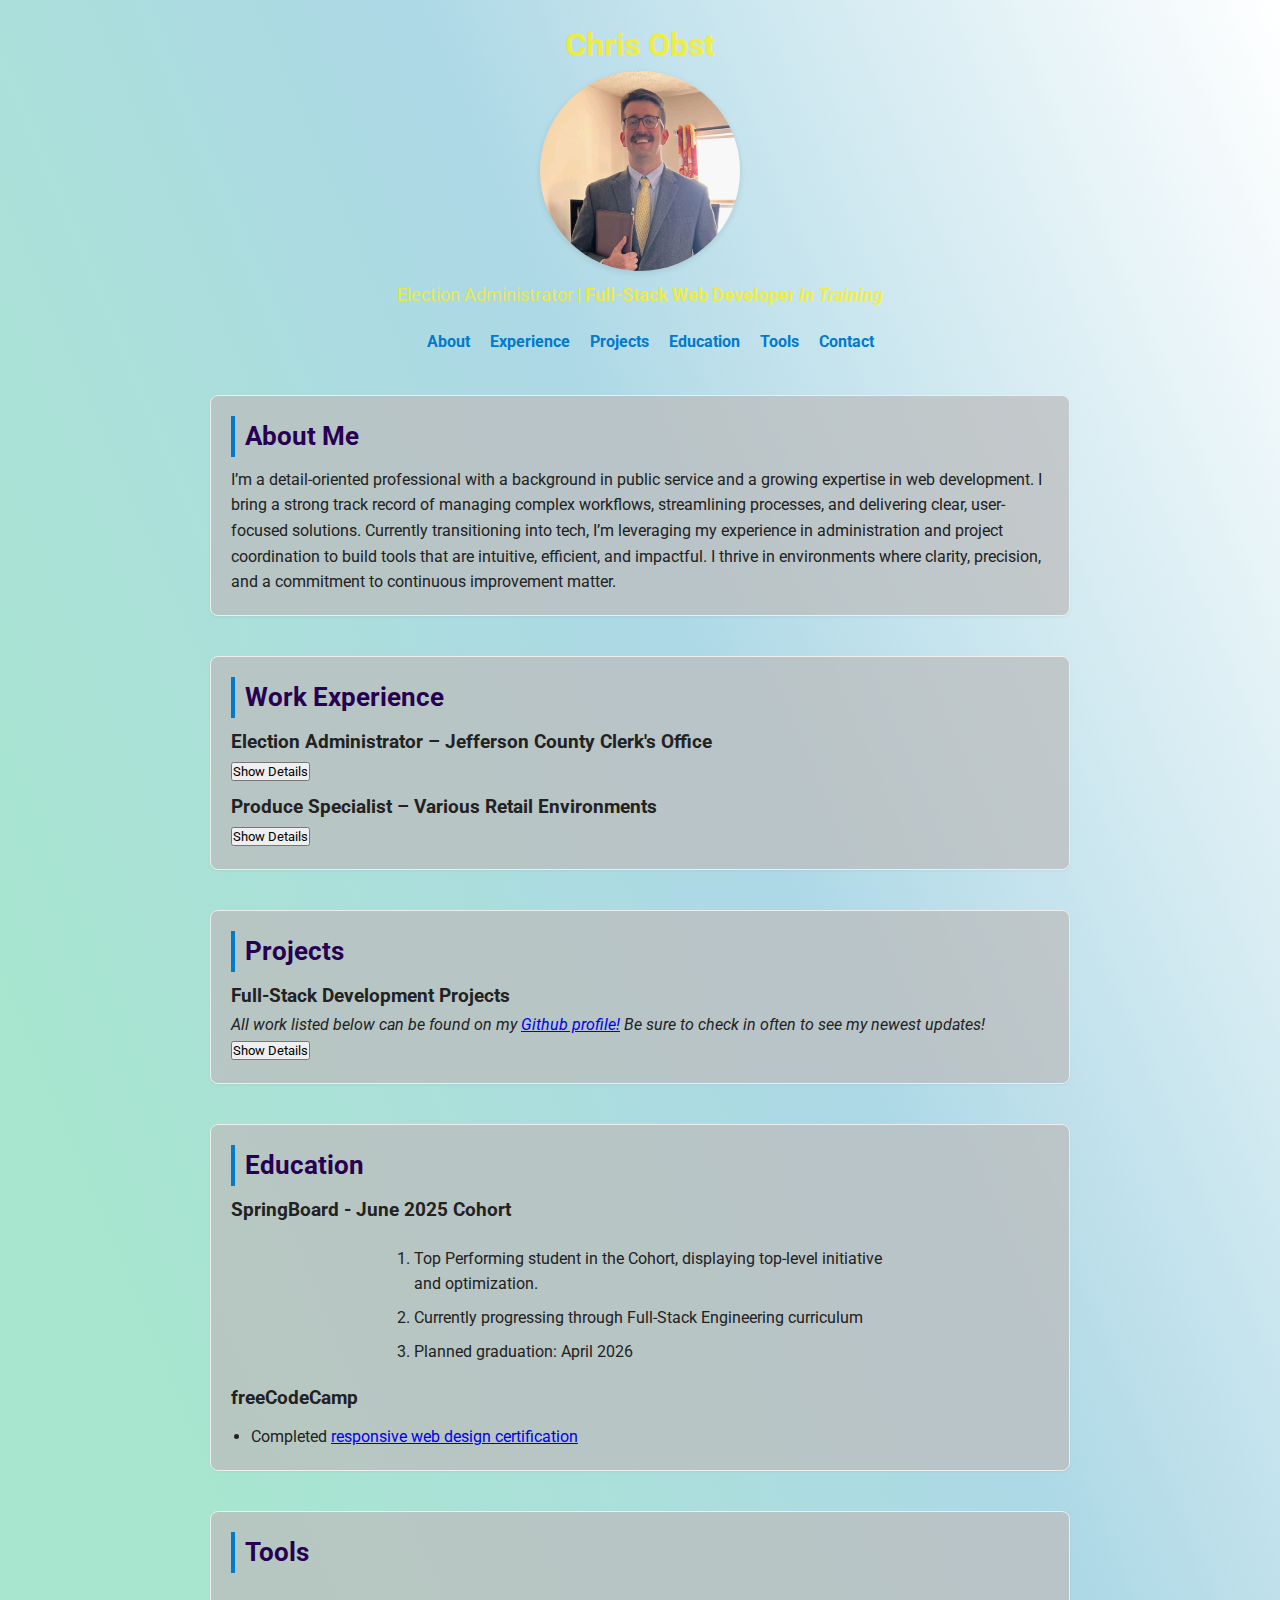
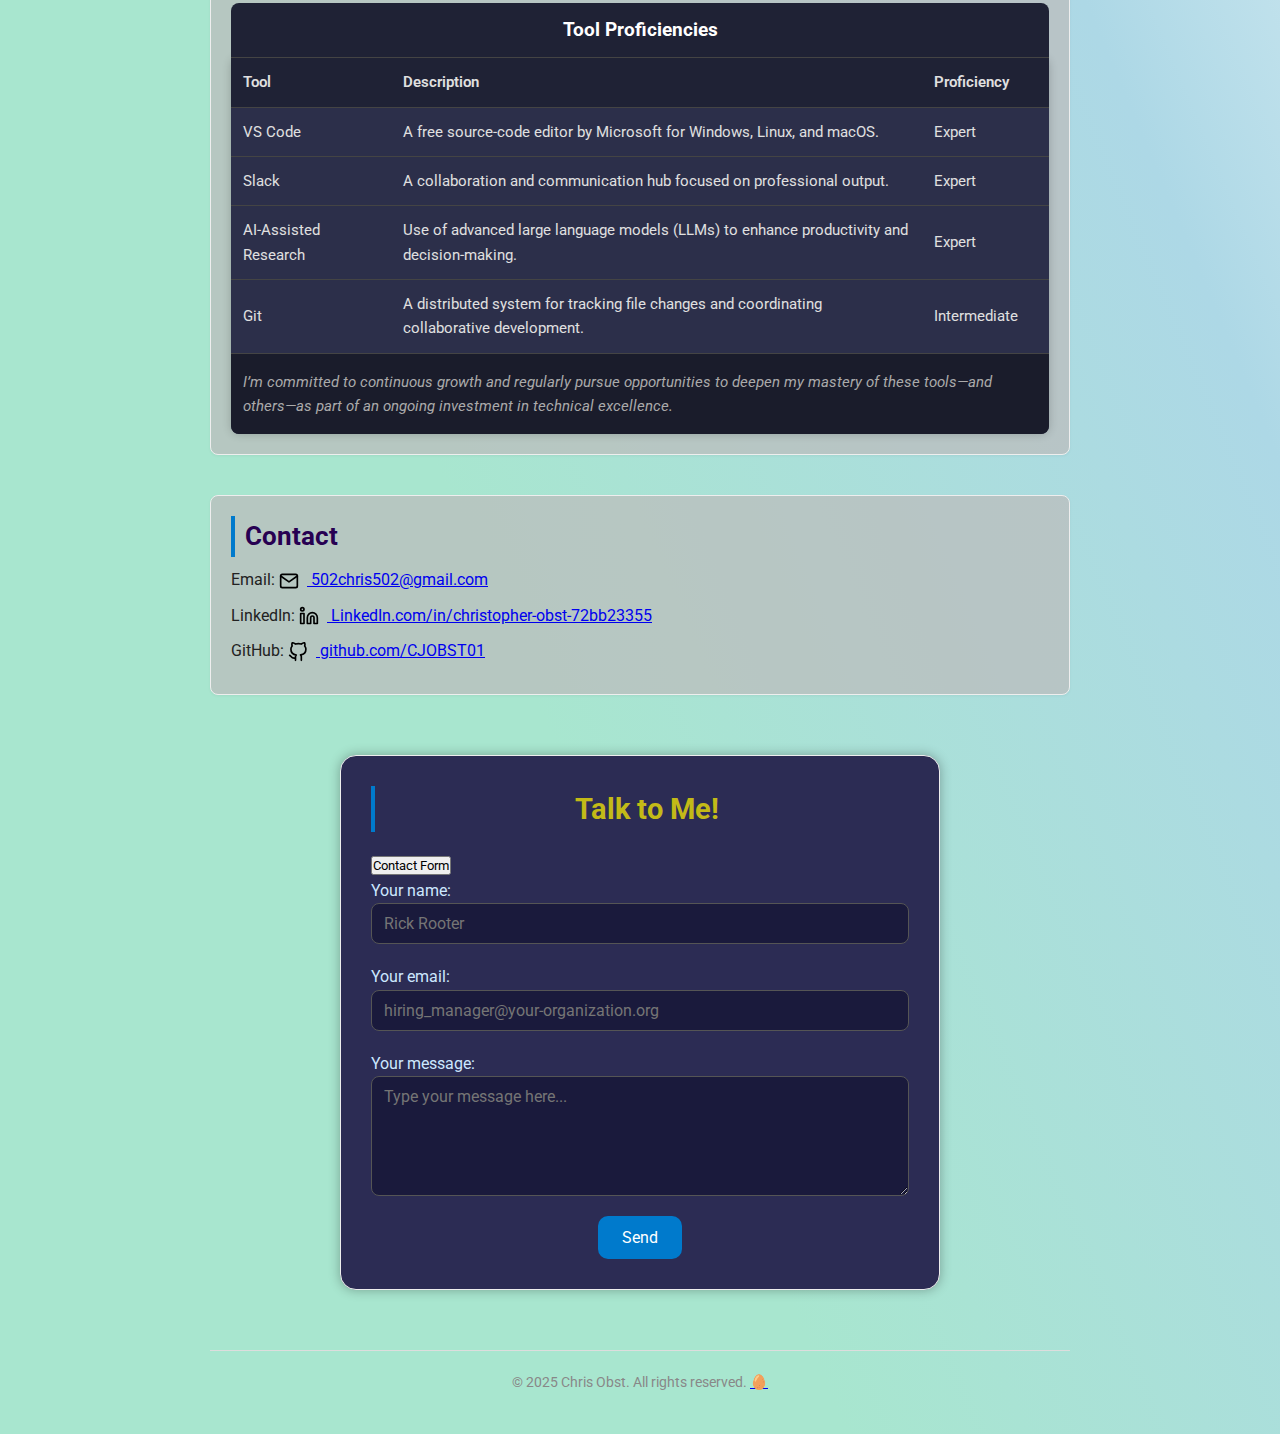
<file: index.html>
<!DOCTYPE html>
<html lang="en">
<head>
  <meta charset="UTF-8" />
  <meta name="viewport" content="width=device-width, initial-scale=1.0"/>
  <title>Chris Obst - Digital CV</title>
  <link rel="stylesheet" href="styles.css" />

  <!-- Optional: Included for performance optimization (not required for functionality) -->
  <link rel="preconnect" href="https://fonts.googleapis.com">
  <link rel="preconnect" href="https://fonts.gstatic.com" crossorigin>
  <!-- Required: Loads the Roboto font from Google Fonts -->
  <link href="https://fonts.googleapis.com/css2?family=Roboto:ital,wght@0,100..900;1,100..900&display=swap" rel="stylesheet">
  
</head>
<body>

  <header>
    <h1>Chris Obst</h1>
    <img src="images/imgforcv.jpg" alt="An image of Chris Obst" class="profile-img" width="200" height="200" />
    <p>Election Administrator | <b>Full-Stack Web Developer <em>In Training</em></b></p>
    <nav>
      <ul class="nav-list">
        <li><a href="#about">About</a></li>
        <li><a href="#experience">Experience</a></li>
        <li><a href="#projects">Projects</a></li>
        <li><a href="#education">Education</a></li>
        <li><a href="#tooltable">Tools</a></li>
        <li><a href="#contact">Contact</a></li>
      </ul>
    </nav>
  </header>

  <main>
    <!-- I chose not to add class attributes to sections to preserve semantic clarity and avoid unnecessary abstraction, in line with the project's scope. -->
    <section id="about">
      <h2>About Me</h2>
      <p>I’m a detail-oriented professional with a background in public service and a growing expertise in web development. I bring a strong track record of managing complex workflows, streamlining processes, and delivering clear, user-focused solutions. Currently transitioning into tech, I’m leveraging my experience in administration and project coordination to build tools that are intuitive, efficient, and impactful. I thrive in environments where clarity, precision, and a commitment to continuous improvement matter.</p>
    </section>

    <section id="experience">
  <h2>Work Experience</h2>
  <article>
    <h3>Election Administrator – Jefferson County Clerk's Office</h3>
    <button class="toggle-btn" onclick="toggleDetails(this)">Show Details</button>
    <div class="details" style="display: none;">
    <p><em>May 2022 – Present</em></p>
    <ul>
      <li>Ensure efficient, accurate, and legally compliant administration of elections in a county with over 650,000 registered voters.</li>
      <li>Manage candidate filing processes, including ballot position drawing, financial tracking, and certificate generation.</li>
      <li>Respond to Open Records Requests with precision and transparency, often fulfilling complex queries without escalation.</li>
      <li>Develop internal tools and documentation to streamline workflows, reduce redundancy, and improve data integrity.</li>
      <li>Serve as a key liaison to state and local agencies, maintaining consistent communication and operational coordination.</li>
      <li>Draft and distribute official public notices, instructional materials, and legal correspondence related to elections and filings.</li>
    </ul>
    </div>
  </article>
  <article>
    <h3>Produce Specialist – Various Retail Environments</h3>
    <button class="toggle-btn" onclick="toggleDetails(this)">Show Details</button>
    <div class="details" style="display: none;">
    <p><em>2014 – 2022</em></p>
    <ul>
      <li>Created high-impact, visually compelling produce displays tailored to customer behavior and seasonal trends.</li>
      <li>Maximized sales and minimized waste through strategic rotation, inventory management, and aesthetic merchandising.</li>
      <li>Trained and supervised team members on quality control, presentation standards, and customer engagement.</li>
      <li>Collaborated with department managers and buyers to forecast demand and execute promotional campaigns.</li>
      <li>Maintained deep product knowledge, including sourcing, storage, and peak quality timing for high-end and specialty produce.</li>
    </ul>
    </div>
  </article>
</section>


    <section id="projects">
      <h2>Projects</h2>
      <article>
  <h3>Full-Stack Development Projects</h3>
  <p><em>All work listed below can be found on my <a href="https://github.com/CJOBST01">Github profile!</a> Be sure to check in often to see my newest updates!</em></p>
  <button class="toggle-btn" onclick="toggleDetails(this)">Show Details</button>
  <div class="details" style="display: none;">
    <ul>
      
      <li><strong>Digital CV Site:</strong> A fully responsive portfolio with contact form integration, section toggling, and clean mobile-first design. You're seeing it, right now!</li>
      <li><strong>Version Control:</strong> All projects tracked with Git and published to GitHub using organized commits, feature branching, and clear commit messages.</li>
      <li><strong>Maze Solver Game:</strong> JavaScript-based pathfinding visualizer with a responsive grid, user-placed obstacles, and real-time path calculation.</li>
      <li><strong>Sarcastic Text Generator:</strong> Humorous utility built with DOM manipulation and event listeners to convert user input into alternating case text.</li>
      <li><strong>Blind-Tasting Submission App:</strong> A web application that allows my client's participants to submit their guesses for blind beverage tastings.</li>
      <li>Actively expanding project scope while refining UI/UX, JavaScript logic, and integration with third-party tools and APIs.</li>
    </ul>
  </div>
</article>
    </section>

    <section id="education">
      <h2>Education</h2>
      <h3>SpringBoard - June 2025 Cohort</h3>
      <ol>
        <li>Top Performing student in the Cohort, displaying top-level initiative and optimization.</li>
        <li>Currently progressing through Full-Stack Engineering curriculum</li>
        <li>Planned graduation: April 2026</li>
      </ol>
      <h3>freeCodeCamp</h3>
      <ul>
        <li>Completed <a href="https://www.freecodecamp.org/certification/CJOBST/responsive-web-design">responsive web design certification</a></li>
      </ul>
    </section>
    <section id="tooltable">
      <h2>Tools</h2>
      <table>
        <caption>Tool Proficiencies</caption>
        <thead>
          <tr>
            <th>Tool</th>
            <th>Description</th>
            <th>Proficiency</th>
          </tr>
        </thead>
        <tbody>
          <tr>
            <td data-label="Tool">VS Code</td>
            <td data-label="Description">A free source-code editor by Microsoft for Windows, Linux, and macOS.</td>
            <td data-label="Proficiency">Expert</td>
          </tr>
          <tr>
            <td data-label="Tool">Slack</td>
            <td data-label="Description">A collaboration and communication hub focused on professional output.</td>
            <td data-label="Proficiency">Expert</td>
          </tr>
          <tr>
            <td data-label="Tool">AI-Assisted Research</td>
            <td data-label="Description">Use of advanced large language models (LLMs) to enhance productivity and decision-making.</td>
            <td data-label="Proficiency">Expert</td>
          </tr>
          <tr>
            <td data-label="Tool">Git</td>
            <td data-label="Description">A distributed system for tracking file changes and coordinating collaborative development.</td>
            <td data-label="Proficiency">Intermediate</td>
        </tr>
    </tbody>
    <tfoot>
        <tr>
            <td colspan="3"><i>I’m committed to continuous growth and regularly pursue opportunities to deepen my mastery of these tools—and others—as part of an ongoing investment in technical excellence.</i></td>
        </tr>
    </tfoot>
      </table>
    </section>
   <section id="contact">
      <h2>Contact</h2>
      <ul>
        <li>Email: <a href="mailto:502chris502@gmail.com"><img src="images/mail.svg" alt=""> 502chris502@gmail.com</a></li>
        <li>LinkedIn: <a href="https://www.linkedin.com/in/christopher-obst-72bb23355/"><img src="images/linkedin.svg" alt=""> LinkedIn.com/in/christopher-obst-72bb23355</a></li>
        <li>GitHub: <a href="https://github.com/cjobst01"><img src="images/github.svg" alt=""> github.com/CJOBST01</a></li>
        <!-- Icons are decorative enhancements; alt is left empty to avoid redundancy for screen readers -->
      </ul>
    </section>
   <section id="contact-form">
  <h2>Talk to Me!</h2>
  <div class="center">
  <button id="toggleFormBtn">Contact Form</button>
  </div>
  <div id="contactFormWrapper">
    <form action="https://formspree.io/f/xzzgkpqd" method="post">
      <label>
        Your name:
        <input type="text" name="name" required placeholder="Rick Rooter">
      </label>
      <label>
        Your email:
        <input type="email" name="email" required placeholder="hiring_manager@your-organization.org">
      </label>
      <label>
        Your message:
        <textarea name="message" required placeholder="Type your message here..."></textarea>
      </label>

      <input type="hidden" name="_subject" value="New message from your portfolio">
      <input type="hidden" name="_next" value="https://cjobst01.github.io/digital-cv/thank-you.html">
      <input type="text" name="_gotcha" style="display:none">

      <button type="submit">Send</button>
    </form>
  </div>
</section>
  </main>

  <footer>
    <p>&copy; 2025 Chris Obst. All rights reserved. <a href="https://cjobst01.github.io/digital-cv/features/mazegame/maze.html">&#129370;</a></p>
  </footer>
  <script src="scripts/main.js"></script>
<!-- Icons sourced from feathericons.com -->
</body>
</html>
</file>
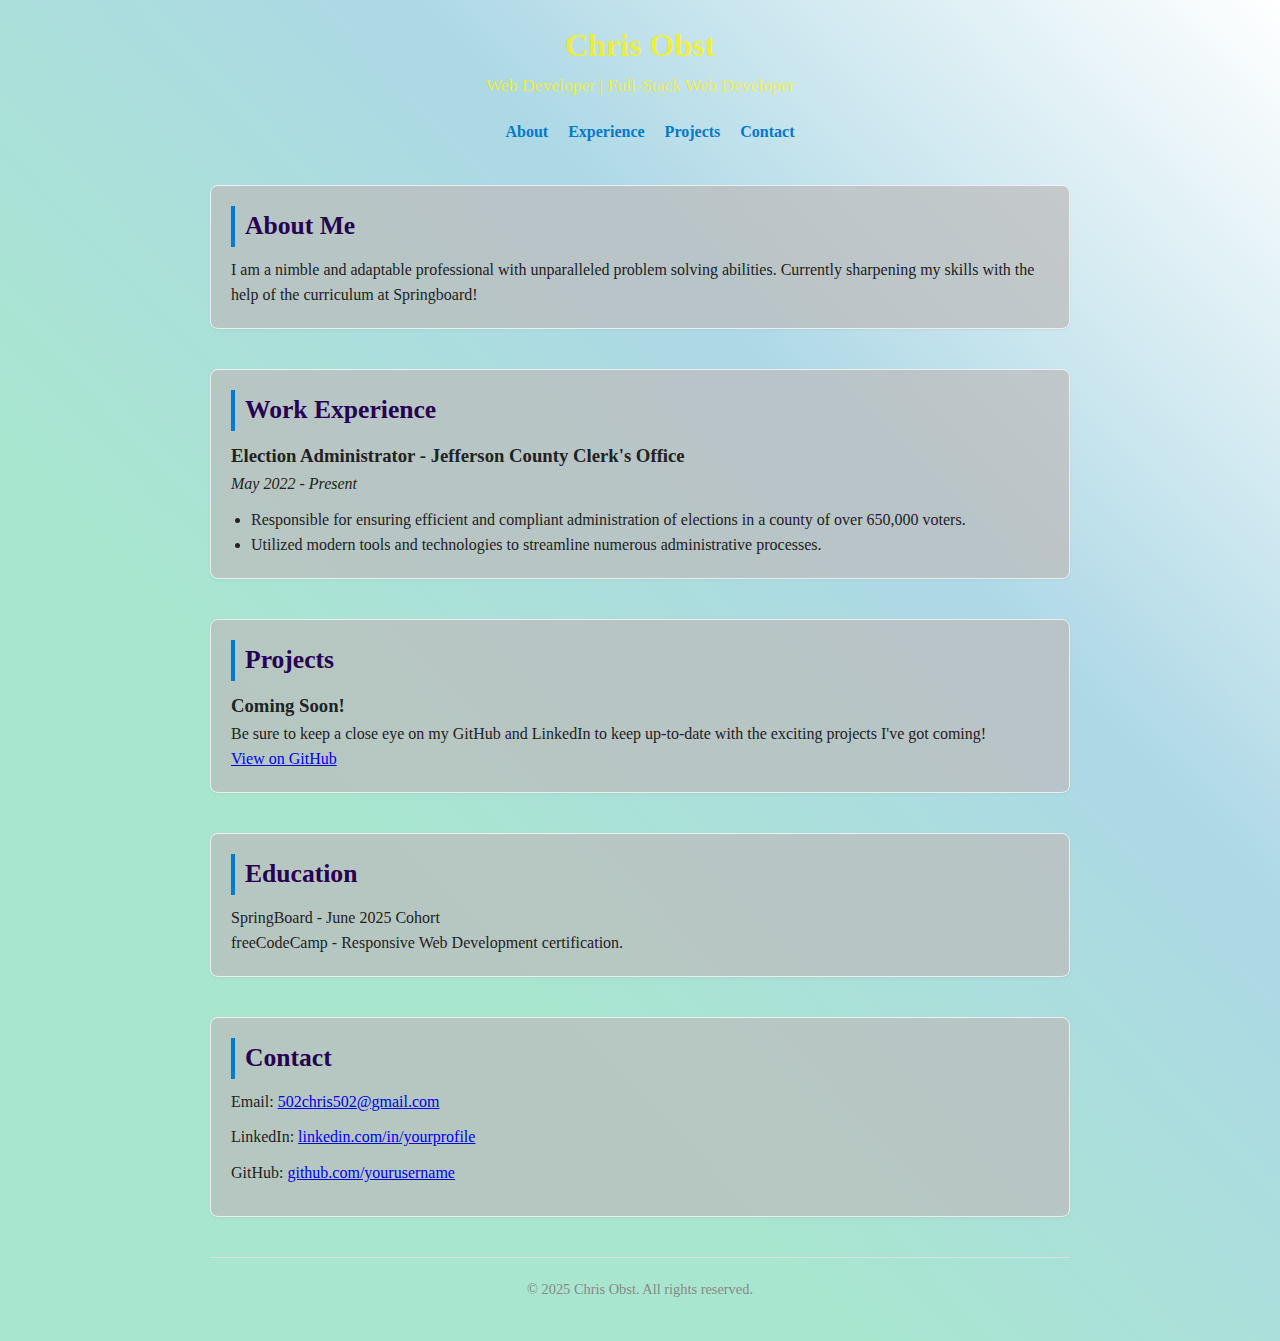
<file: CV.html>
<!DOCTYPE html>
<html lang="en">
<head>
  <meta charset="UTF-8" />
  <meta name="viewport" content="width=device-width, initial-scale=1.0"/>
  <title>Chris Obst - Digital CV</title>
  <link rel="stylesheet" href="styles.css" />
</head>
<body>

  <header>
    <h1>Chris Obst</h1>
    <p>Web Developer | Full-Stack Web Developer</p>
    <nav>
      <ul>
        <li><a href="#about">About</a></li>
        <li><a href="#experience">Experience</a></li>
        <li><a href="#projects">Projects</a></li>
        <li><a href="#contact">Contact</a></li>
      </ul>
    </nav>
  </header>

  <main>
    <section id="about">
      <h2>About Me</h2>
      <p>I am a nimble and adaptable professional with unparalleled problem solving abilities. Currently sharpening my skills with the help of the curriculum at Springboard!</p>
    </section>

    <section id="experience">
      <h2>Work Experience</h2>
      <article>
        <h3>Election Administrator - Jefferson County Clerk's Office</h3>
        <p><em>May 2022 - Present</em></p>
        <ul>
          <li>Responsible for ensuring efficient and compliant administration of elections in a county of over 650,000 voters.</li>
          <li>Utilized modern tools and technologies to streamline numerous administrative processes.</li>
        </ul>
      </article>
    </section>

    <section id="projects">
      <h2>Projects</h2>
      <article>
        <h3>Coming Soon!</h3>
        <p>Be sure to keep a close eye on my GitHub and LinkedIn to keep up-to-date with the exciting projects I've got coming!</p>
        <a href="https://github.com/yourproject" target="_blank">View on GitHub</a>
      </article>
    </section>

    <section id="education">
      <h2>Education</h2>
      <p>SpringBoard - June 2025 Cohort</p>
      <p>freeCodeCamp - <a href="https://www.freecodecamp.org/certification/CJOBST/responsive-web-design"></a>Responsive Web Development certification.</a></p>
    </section>

    <section id="contact">
      <h2>Contact</h2>
      <ul>
        <li>Email: <a href="502chris502@gmail.com">502chris502@gmail.com</a></li>
        <li>LinkedIn: <a href="https://linkedin.com/in/yourprofile">linkedin.com/in/yourprofile</a></li>
        <li>GitHub: <a href="https://github.com/yourusername">github.com/yourusername</a></li>
      </ul>
    </section>
  </main>

  <footer>
    <p>&copy; 2025 Chris Obst. All rights reserved.</p>
  </footer>

</body>
</html>
</file>
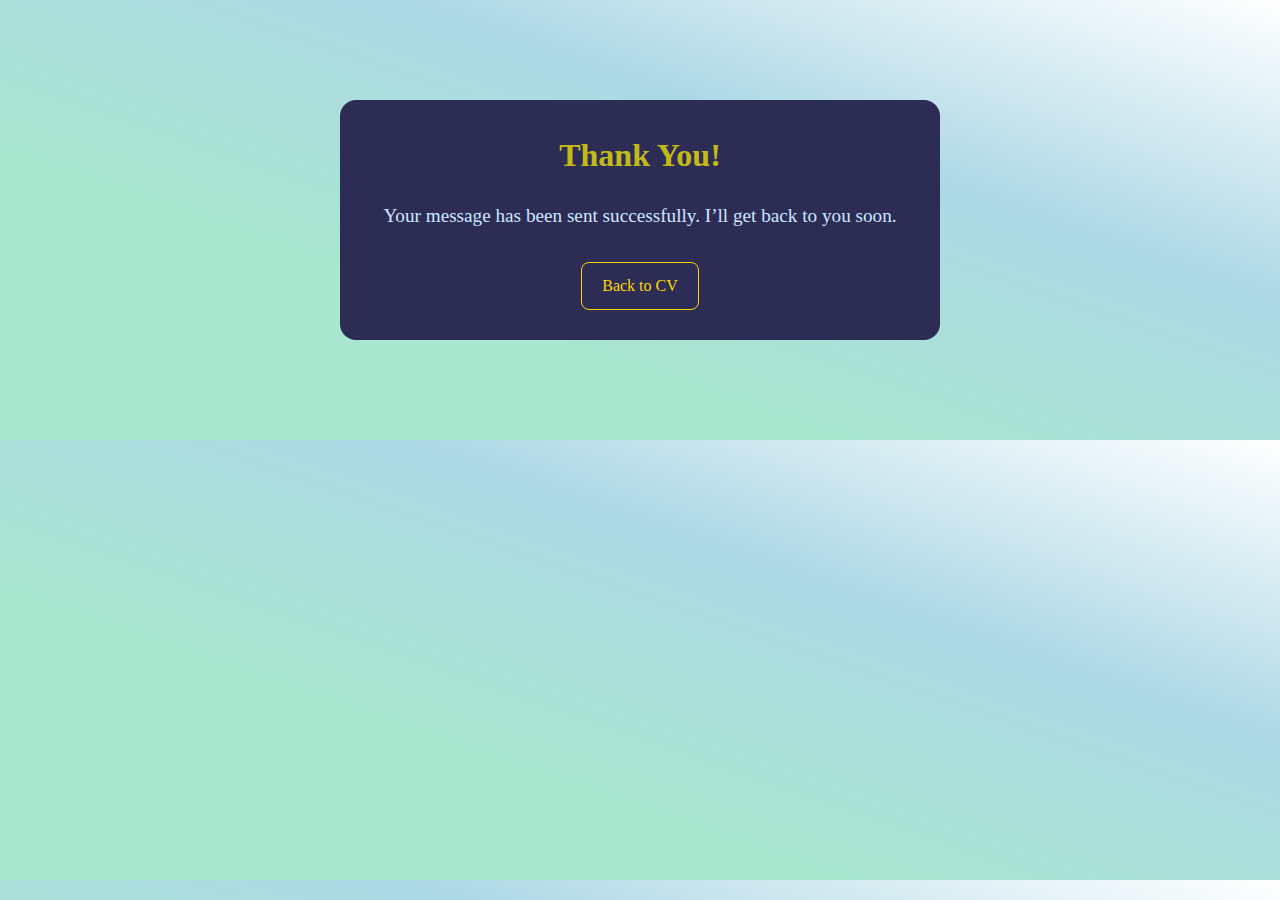
<file: thank-you.html>
<!DOCTYPE html>
<html lang="en">
<head>
  <meta charset="UTF-8">
  <meta name="viewport" content="width=device-width, initial-scale=1">
  <title>Thank You</title>
  <link rel="stylesheet" href="styles.css">
  <style>
    main {
      max-width: 600px;
      margin: 80px auto;
      padding: 30px;
      background-color: #2c2c54;
      border-radius: 16px;
      text-align: center;
      color: #cce7ff;
    }

    h1 {
      color: #fff200bb;
    }

    p {
      margin-top: 20px;
      font-size: 1.2rem;
    }

    a.back-link {
      display: inline-block;
      margin-top: 30px;
      color: #ffd700;
      text-decoration: none;
      border: 1px solid #ffd700;
      padding: 10px 20px;
      border-radius: 8px;
      transition: background-color 0.3s;
    }

    a.back-link:hover {
      background-color: #ffd700;
      color: #2c2c54;
    }
  </style>
</head>
<body>
  <main>
    <h1>Thank You!</h1>
    <p>Your message has been sent successfully. I’ll get back to you soon.</p>
    <a class="back-link" href="index.html">Back to CV</a>
  </main>
</body>
</html>
</file>
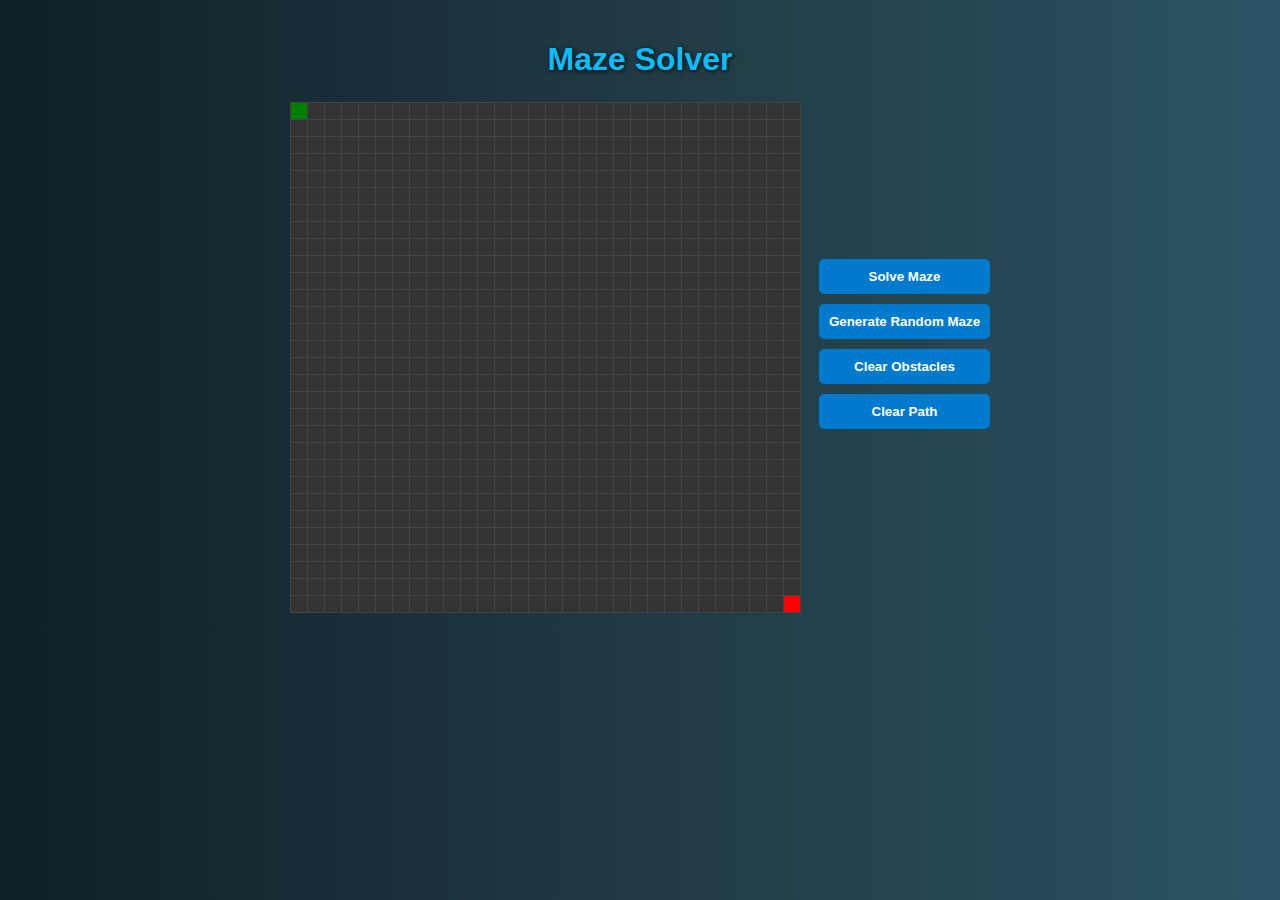
<file: features/mazegame/maze.html>
<!DOCTYPE html>
<html lang="en">
<head>
  <meta charset="UTF-8" />
  <meta name="viewport" content="width=device-width, initial-scale=1.0"/>
  <title>Interactive Maze Solver</title>
  <link rel="stylesheet" href="maze.css" />
</head>
<body>
  <h1>Maze Solver</h1>
  <div class="main-container">
    <div id="grid"></div>
    <div class="controls">
      <button onclick="solveMaze()">Solve Maze</button>
      <button onclick="generateMaze()">Generate Random Maze</button>
      <button onclick="clearObstacles()">Clear Obstacles</button>
      <button onclick="clearPath()">Clear Path</button>
      <div id="pathLength" class="path-count"></div>
    </div>
  </div>
  <script src="maze.js"></script>
</body>
</html>
</file>
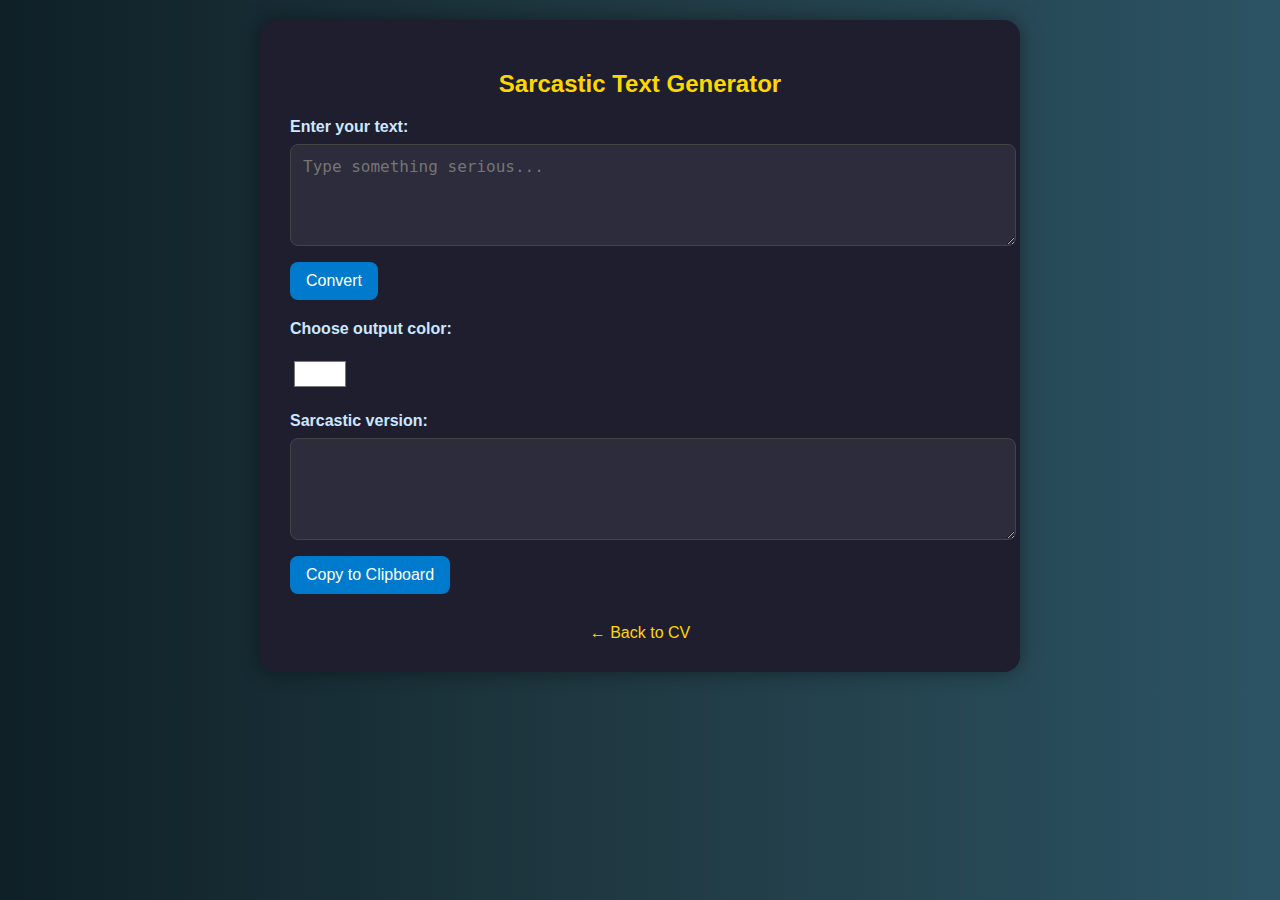
<file: features/sarcastic/sarcastic.html>
<!DOCTYPE html>
<html lang="en">
<head>
  <meta charset="UTF-8" />
  <meta name="viewport" content="width=device-width, initial-scale=1.0"/>
  <title>Sarcastic Text Generator</title>
  <link rel="stylesheet" href="sarcastic.css" />
</head>
<body>

  <section id="sarcastic-generator">
    <h2>Sarcastic Text Generator</h2>

    <label for="inputText">Enter your text:</label>
    <textarea id="inputText" rows="4" placeholder="Type something serious..."></textarea>

    <button id="convertBtn">Convert</button>

    <label for="colorPicker">Choose output color:</label>
    <input type="color" id="colorPicker" value="#ffffff" />

    <label for="outputText">Sarcastic version:</label>
    <textarea id="outputText" rows="4" readonly></textarea>

    <button id="copyBtn">Copy to Clipboard</button>

    <a href="../../index.html" class="nav-link">← Back to CV</a>
  </section>

  <script src="sarcastic.js"></script>
</body>
</html>
</file>
<file: features/mazegame/maze.css>
body {
  font-family: 'Segoe UI', Tahoma, Geneva, Verdana, sans-serif;
  background: linear-gradient(to right, #0f2027, #203a43, #2c5364);
  color: #cce7ff;
  margin: 0;
  padding: 20px;
  display: flex;
  flex-direction: column;
  align-items: center;
}

h1, h2 {
  text-align: center;
  color: #00bfff;
  text-shadow: 1px 1px 4px #000;
  margin-bottom: 0.25rem;
}

h2 {
  margin-bottom: 1rem;
}

.main-container {
  display: flex;
  flex-direction: row;
  gap: 20px;
  margin-top: 20px;
}

#grid {
  display: grid;
  grid-template-columns: repeat(30, 16px);
  grid-template-rows: repeat(30, 16px);
  gap: 1px;
}

.cell {
  width: 16px;
  height: 16px;
  background-color: #333;
  border: 1px solid #444;
}

.start {
  background-color: green;
}

.end {
  background-color: red;
}

.path {
  background-color: yellow;
}

.wall {
  background-color: black;
}

.controls {
  display: flex;
  flex-direction: column;
  gap: 10px;
  justify-content: center;
}

.controls button {
  padding: 10px;
  font-weight: bold;
  background-color: #007acc;
  color: white;
  border: none;
  border-radius: 5px;
  cursor: pointer;
  transition: background 0.3s;
}

.controls button:hover {
  background-color: #005fa3;
}

.path-count {
  margin-top: 15px;
  font-size: 1rem;
  color: #fff;
}
</file>
<file: features/sarcastic/sarcastic.css>
/* General layout */
body {
  background: linear-gradient(to right, #0f2027, #203a43, #2c5364);
  color: #cce7ff;
  font-family: 'Segoe UI', Tahoma, Geneva, Verdana, sans-serif;
  margin: 0;
  padding: 20px;
  display: flex;
  flex-direction: column;
  align-items: center;
}

/* Container */
#sarcastic-generator {
  background-color: #1e1e2f;
  border-radius: 16px;
  padding: 30px;
  max-width: 700px;
  width: 100%;
  box-shadow: 0 0 20px rgba(0, 0, 0, 0.4);
}

/* Headline */
#sarcastic-generator h2 {
  text-align: center;
  color: #ffd700;
  margin-bottom: 20px;
}

/* Labels */
label {
  display: block;
  margin-top: 20px;
  margin-bottom: 8px;
  font-weight: bold;
  color: #cce7ff;
}

/* Textareas */
textarea {
  width: 100%;
  padding: 12px;
  font-size: 1rem;
  border: 1px solid #444;
  border-radius: 8px;
  background-color: #2c2c3c;
  color: #ffffff;
  resize: vertical;
}

/* Buttons */
button {
  background-color: #007acc;
  color: white;
  border: none;
  padding: 10px 16px;
  margin-top: 12px;
  margin-right: 10px;
  cursor: pointer;
  border-radius: 8px;
  font-size: 1rem;
  transition: background-color 0.3s ease;
}

button:hover {
  background-color: #005fa3;
}

/* Color picker */
input[type="color"] {
  margin-top: 10px;
  width: 60px;
  height: 36px;
  border: none;
  background: none;
  cursor: pointer;
}

/* Navigation link */
.nav-link {
  display: block;
  margin-top: 30px;
  text-align: center;
  color: gold;
  text-decoration: none;
  font-size: 1rem;
}

.nav-link:hover {
  color: #ffd700;
  text-decoration: underline;
}
</file>
<file: styles.css>
/* Global reset and base styles */
* {
  box-sizing: border-box;
  margin: 0;
  padding: 0;
  font-family: Roboto;
}

body {
  font-family: 'Segoe UI', Tahoma, Geneva, Verdana, sans-serif;
  background: linear-gradient(
    to top right,
    #a8e6cf 0%,      
    #a8e6cf 33%,     
    #add8e6 66%,     
    #ffffff 100%     
  );
  color: #007acc;
  line-height: 1.6;
  padding: 20px;
  max-width: 900px;
  margin: auto;
}

h1 {
  color: rgba(255, 242, 0, 0.73);
}

/* Header styling */
header {
  text-align: center;
  margin-bottom: 40px;
}

header img {
  border-radius: 50%;
  margin: 15px 0;
  width: 200px;
  height: 200px;
  object-fit: cover;
}

header p {
  font-size: 1.1rem;
  color: rgba(255, 242, 0, 0.73);
}

/* Navigation */
nav ul {
  list-style: none;
  display: flex;
  justify-content: center;
  gap: 20px;
  padding-top: 10px;
}

nav a {
  text-decoration: none;
  color: #007acc;
  font-weight: bold;
  transition: color 0.2s ease;
}

nav a:hover {
  color: #005a99;
  text-decoration: underline;
}

/* Section styling */
section {
  margin-bottom: 40px;
  padding: 20px;
  background-color: rgba(188, 188, 188, 0.73);
  border: 1px solid #eee;
  border-radius: 8px;
  box-shadow: 0 1px 3px rgba(0, 0, 0, 0.05);
  color: #222;
}

section h2 {
  font-size: 1.6rem;
  color: #270052;
  border-left: 4px solid #007acc;
  padding-left: 10px;
  margin-bottom: 10px;
}

section article {
  margin-top: 10px;
}

/* Lists */
ul {
  padding-left: 20px;
  margin-top: 10px;
}

/* Contact list */
#contact ul {
  list-style: none;
  padding: 0;
}

#contact li {
  margin-bottom: 10px;
}

#contact img {
  width: 20px;
  vertical-align: middle;
  margin-right: 8px;
}

/* Ordered list */
ol {
  list-style-position: outside; /* Numbers outside, cleaner alignment */
  text-align: left;
  padding-left: 1.5em;
  margin: 20px auto;
  max-width: 500px;
}

ol li {
  margin-bottom: 0.5em;
}

/* Profile image */
.profile-img {
  display: block;
  margin: 0 auto 10px;
  border-radius: 50%;
  box-shadow: 0 2px 6px rgba(0, 0, 0, 0.1);
}

/* Footer */
footer {
  text-align: center;
  padding: 20px 0;
  color: #888;
  font-size: 0.9rem;
  border-top: 1px solid #ddd;
}

/* Mobile responsiveness */
@media (max-width: 600px) {
  body {
    padding: 10px;
  }

  nav ul {
    flex-direction: column;
    gap: 10px;
  }

  ol {
    text-align: left;
    padding-left: 20px;
    margin-left: 10px;
    margin-right: 10px;
  }
}

/* Table styles */
table {
  width: 100%;
  border-collapse: collapse;
  margin-top: 30px;
  background-color: #2c2f4a; /* dark card-style background */
  color: #e0e0e0;
  font-size: 0.95rem;
  border-radius: 8px;
  overflow: hidden;
  box-shadow: 0 0 10px rgba(0, 0, 0, 0.2);
}

caption {
  caption-side: top;
  padding: 12px;
  font-size: 1.2rem;
  font-weight: bold;
  color: #fff;
  background-color: #1f2235;
  border-bottom: 1px solid #444;
}

thead {
  background-color: #1f2235;
}

thead th {
  padding: 12px;
  text-align: left;
  font-weight: 600;
  border-bottom: 1px solid #444;
}

tbody td {
  padding: 12px;
  border-bottom: 1px solid #444;
}

tfoot td {
  padding: 16px 12px;
  font-style: italic;
  color: #aaa;
  background-color: #1a1c2b;
}

@media (max-width: 600px) {
  table, thead, tbody, tfoot, tr, td, th {
    display: block;
    width: 100%;
  }

  thead {
    display: none;
  }

  tr {
    margin-bottom: 15px;
    border-bottom: 2px solid #333;
  }

  td {
    padding: 10px;
    text-align: left;
  }

  td::before {
    content: attr(data-label);
    display: block;
    font-weight: bold;
    margin-bottom: 4px;
    color: #aaa;
  }
}

#contact-form {
  max-width: 600px;
  margin: 60px auto;
  padding: 30px;
  background-color: #2c2c54;
  border-radius: 16px;
  box-shadow: 0 0 12px rgba(0, 0, 0, 0.3);
  color: #cce7ff;
}

#contact-form h2 {
  text-align: center;
  margin-bottom: 20px;
  color: #fff200bb;
  font-size: 1.8rem;
}

#contact-form form {
  display: flex;
  flex-direction: column;
  gap: 20px;
}

#contact-form label {
  display: flex;
  flex-direction: column;
  font-size: 1rem;
  color: #cce7ff;
}

#contact-form input[type="text"],
#contact-form input[type="email"],
#contact-form textarea {
  padding: 10px 12px;
  border: 1px solid #555;
  border-radius: 8px;
  font-size: 1rem;
  background-color: #1a1a3c;
  color: #f0f8ff;
  transition: border 0.3s;
}

#contact-form input[type="text"]:focus,
#contact-form input[type="email"]:focus,
#contact-form textarea:focus {
  border-color: #007acc;
  outline: none;
}

#contact-form textarea {
  resize: vertical;
  min-height: 120px;
}

#contact-form button[type="submit"] {
  align-self: center;
  background-color: #007acc;
  color: white;
  font-size: 1rem;
  padding: 12px 24px;
  border: none;
  border-radius: 10px;
  cursor: pointer;
  transition: background-color 0.3s, transform 0.2s;
}

#contact-form button[type="submit"]:hover {
  background-color: #005f99;
  transform: scale(1.03);
}

#contact-form input[name="_gotcha"] {
  display: none;
}
</file>
